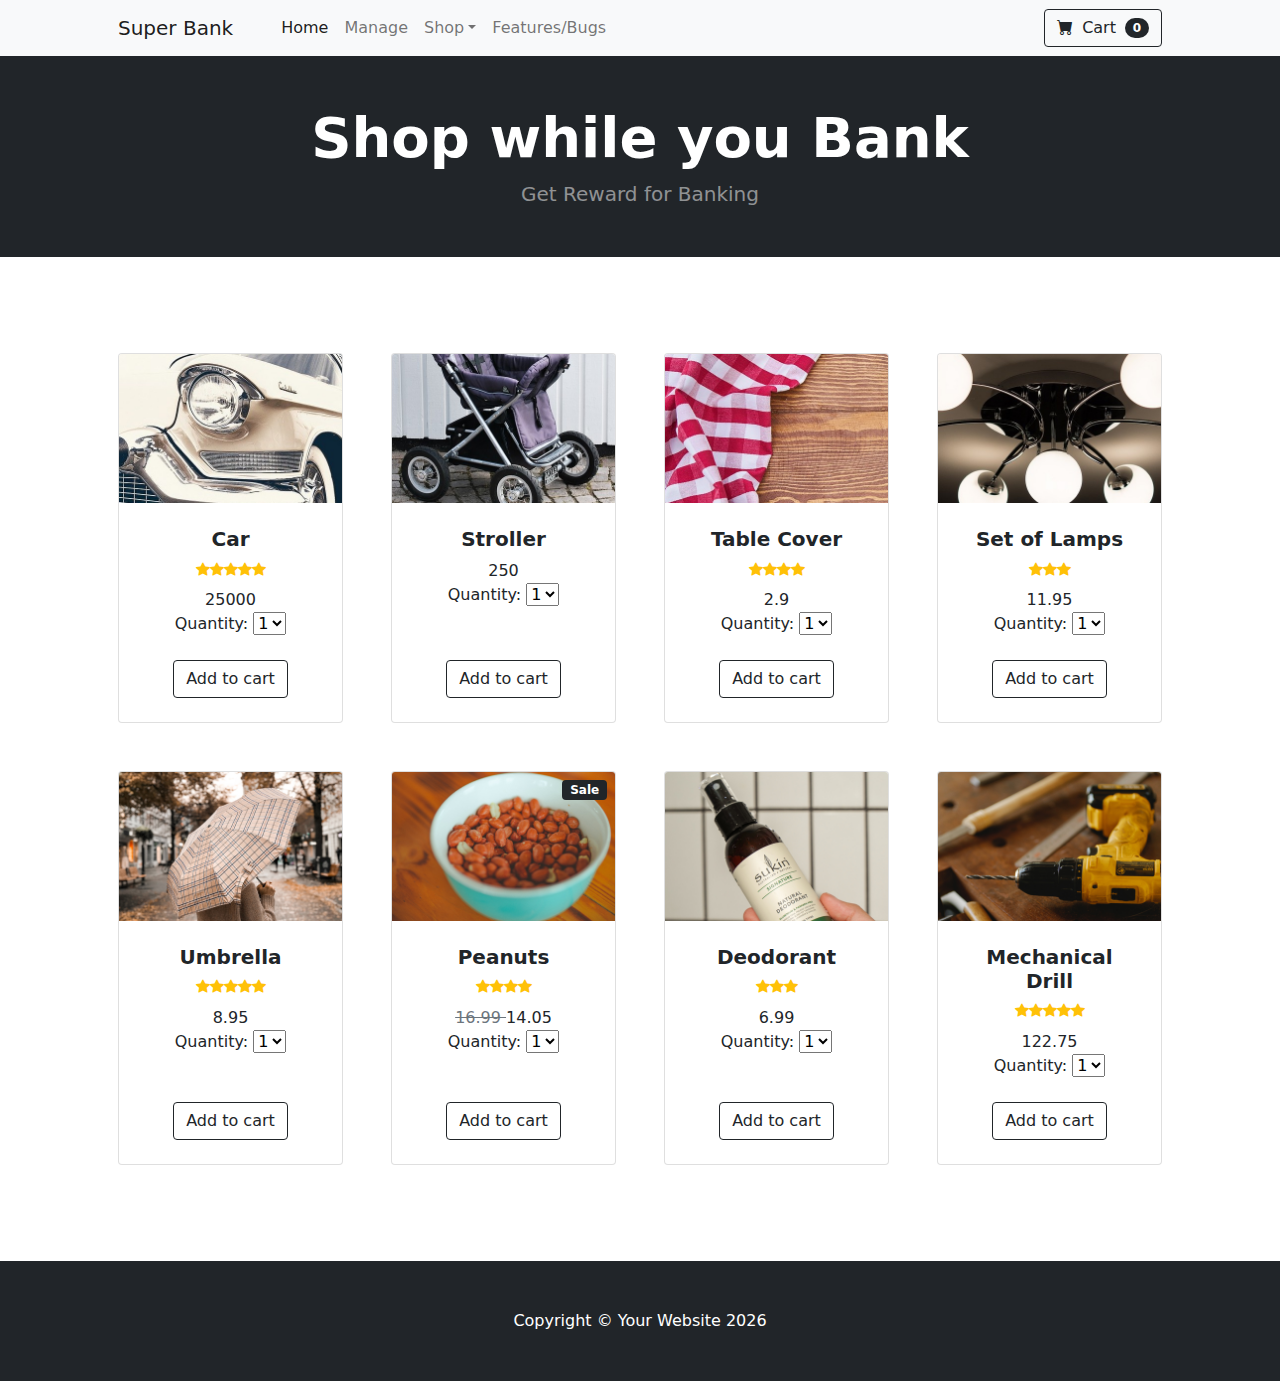
<file: index.html>
<!DOCTYPE html>
<html lang="en">
  <head>
    <meta charset="utf-8" />
    <meta
      name="viewport"
      content="width=device-width, initial-scale=1, shrink-to-fit=no"
    />
    <meta name="description" content="" />
    <meta name="author" content="" />
    <title>Super Bank</title>
    <!-- Favicon-->
    <link rel="icon" type="image/x-icon" href="assets/favicon.ico" />
    <!-- Bootstrap icons-->
    <link
      href="https://cdn.jsdelivr.net/npm/bootstrap-icons@1.5.0/font/bootstrap-icons.css"
      rel="stylesheet"
    />
    <!-- Core theme CSS (includes Bootstrap)-->
    <link href="css/styles.css" rel="stylesheet" />
  </head>
  <body>
    <!-- Navigation-->
    <nav class="navbar navbar-expand-lg navbar-light bg-light">
      <div class="container px-4 px-lg-5">
        <a class="navbar-brand" href="index.html">Super Bank</a>
        <button
          class="navbar-toggler"
          type="button"
          data-bs-toggle="collapse"
          data-bs-target="#navbarSupportedContent"
          aria-controls="navbarSupportedContent"
          aria-expanded="false"
          aria-label="Toggle navigation"
        >
          <span class="navbar-toggler-icon"></span>
        </button>
        <div class="collapse navbar-collapse" id="navbarSupportedContent">
          <ul class="navbar-nav me-auto mb-2 mb-lg-0 ms-lg-4">
            <li class="nav-item">
              <a class="nav-link active" aria-current="page" href="#!">Home</a>
            </li>
            <li class="nav-item">
              <a class="nav-link" href="manage.html">Manage</a>
            </li>
            <li class="nav-item dropdown">
              <a
                class="nav-link dropdown-toggle"
                id="navbarDropdown"
                href="#"
                role="button"
                data-bs-toggle="dropdown"
                aria-expanded="false"
                >Shop</a
              >
              <ul class="dropdown-menu" aria-labelledby="navbarDropdown">
                <li><a class="dropdown-item" href="#!">All Products</a></li>
                <li><hr class="dropdown-divider" /></li>
                <li>
                  <a class="dropdown-item" href="popular.html">Popular Items</a>
                </li>
                <li><a class="dropdown-item" href="#!">New Arrivals</a></li>
              </ul>
            </li>
            <li class="nav-item">
              <a class="nav-link" href="features-bugs.html">Features/Bugs</a>
            </li>
          </ul>
          <form id="cartform" class="d-flex">
            <div id="logged_member"></div>
            <button class="btn btn-outline-dark" type="submit">
              <i class="bi-cart-fill me-1"></i>
              Cart
              <span
                class="cart-counter badge bg-dark text-white ms-1 rounded-pill"
                >0</span
              >
            </button>
          </form>
        </div>
      </div>
    </nav>
    <!-- Header-->
    <header class="bg-dark py-5">
      <div class="container px-4 px-lg-5">
        <div class="text-center text-white">
          <h1 class="display-4 fw-bolder">Shop while you Bank</h1>
          <p class="lead fw-normal text-white-50 mb-0">
            Get Reward for Banking
          </p>
        </div>
      </div>
    </header>
    <!-- Section-->
    <section class="py-5">
      <div class="container px-4 px-lg-5 mt-5">
        <div
          id="content_holder"
          class="row gx-4 gx-lg-5 row-cols-2 row-cols-md-3 row-cols-xl-4 justify-content-center"
        ></div>
      </div>
    </section>
    <!-- Footer-->
    <footer class="py-5 bg-dark">
      <div class="container">
        <p class="m-0 text-center text-white">
          Copyright &copy; Your Website <span id="footeryear">2021</span>
        </p>
      </div>
    </footer>
    <!-- Bootstrap core JS-->
    <script src="https://cdn.jsdelivr.net/npm/bootstrap@5.0.1/dist/js/bootstrap.bundle.min.js"></script>
    <!-- Core theme JS-->
    <script src="js/scripts.js"></script>
  </body>
</html>
</file>
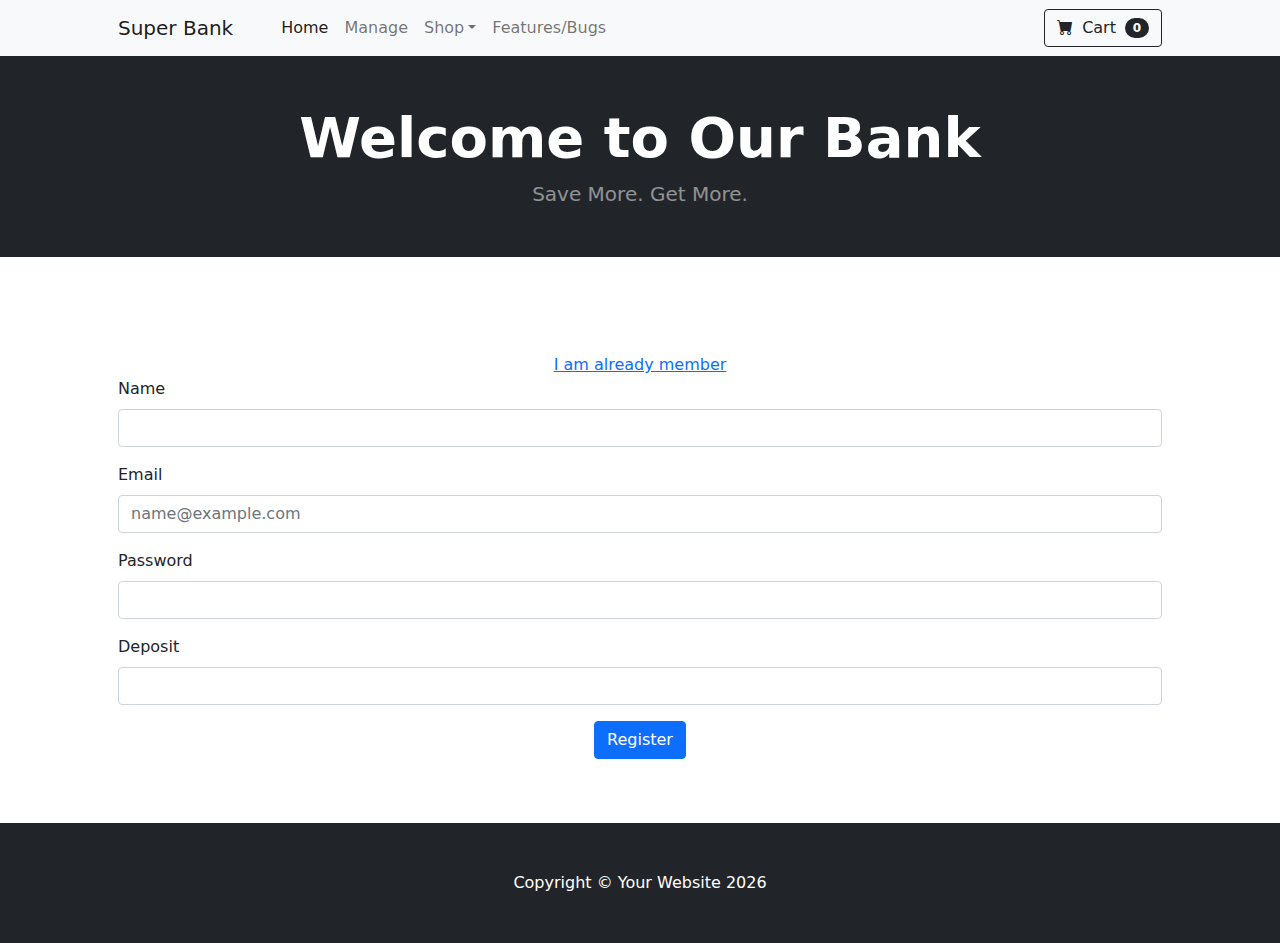
<file: cart.html>
<!DOCTYPE html>
<html lang="en">
  <head>
    <meta charset="utf-8" />
    <meta
      name="viewport"
      content="width=device-width, initial-scale=1, shrink-to-fit=no"
    />
    <meta name="description" content="" />
    <meta name="author" content="" />
    <title>Super Bank</title>
    <!-- Favicon-->
    <link rel="icon" type="image/x-icon" href="assets/favicon.ico" />
    <!-- Bootstrap icons-->
    <link
      href="https://cdn.jsdelivr.net/npm/bootstrap-icons@1.5.0/font/bootstrap-icons.css"
      rel="stylesheet"
    />
    <!-- Core theme CSS (includes Bootstrap)-->
    <link href="css/styles.css" rel="stylesheet" />
  </head>
  <body>
    <!-- Navigation-->
    <nav class="navbar navbar-expand-lg navbar-light bg-light">
      <div class="container px-4 px-lg-5">
        <a class="navbar-brand" href="index.html">Super Bank</a>
        <button
          class="navbar-toggler"
          type="button"
          data-bs-toggle="collapse"
          data-bs-target="#navbarSupportedContent"
          aria-controls="navbarSupportedContent"
          aria-expanded="false"
          aria-label="Toggle navigation"
        >
          <span class="navbar-toggler-icon"></span>
        </button>
        <div class="collapse navbar-collapse" id="navbarSupportedContent">
          <ul class="navbar-nav me-auto mb-2 mb-lg-0 ms-lg-4">
            <li class="nav-item">
              <a class="nav-link active" aria-current="page" href="index.html">Home</a>
            </li>
            <li class="nav-item"><a class="nav-link" href="manage.html">Manage</a></li>
                        <li class="nav-item dropdown">
                            <a class="nav-link dropdown-toggle" id="navbarDropdown" href="#" role="button" data-bs-toggle="dropdown" aria-expanded="false">Shop</a>
                            <ul class="dropdown-menu" aria-labelledby="navbarDropdown">
                                <li><a class="dropdown-item" href="#!">All Products</a></li>
                                <li><hr class="dropdown-divider" /></li>
                                <li><a class="dropdown-item" href="popular.html">Popular Items</a></li>
                                <li><a class="dropdown-item" href="#!">New Arrivals</a></li>
                            </ul>
                        </li>
                        <li class="nav-item"><a class="nav-link" href="features-bugs.html">Features/Bugs</a></li>
              </ul>
            </li>
          </ul>
          <form class="d-flex">
            <div id="logged_member"></div>
            <button class="btn btn-outline-dark" type="submit">
              <i class="bi-cart-fill me-1"></i>
              Cart
              <span class="cart-counter badge bg-dark text-white ms-1 rounded-pill">0</span>
            </button>
          </form>
        </div>
      </div>
    </nav>
    <!-- Header-->
    <header class="bg-dark py-5">
      <div class="container px-4 px-lg-5">
        <div class="text-center text-white">
          <h1 class="display-4 fw-bolder">Ready to Checkout</h1>
          <p class="lead fw-normal text-white-50 mb-0">
            Register today to get discount on your purchase.
          </p>
        </div>
      </div>
    </header>
    <!-- Section-->
    <section class="py-5">
      <div class="container px-4 px-lg-5 mt-5">
        <div
          id="content_holder"
          class="row gx-4 gx-lg-5 row-cols-2 row-cols-md-3 row-cols-xl-4 justify-content-center"
        >
          <table class="table table-striped">
            <thead>
              <tr>
                <th scope="col">Product</th>
                <th scope="col">Quantity</th>
                <th scope="col">Price</th>
                <th scope="col">Delete</th>
              </tr>
            </thead>
            <tbody></tbody>
          </table>
        </div>
        <div><span style="display:none;justify-content:center;" class="alert" id="balance_alert"></span></div>
        <div class="text-center">
          <button id="checkout" class="btn btn-success">Checkout</button>
        </div>
      </div>
    </section>
    <!-- Footer-->
    <footer class="py-5 bg-dark">
      <div class="container">
        <p class="m-0 text-center text-white">
          Copyright &copy; Your Website <span id="footeryear">2021</span>
        </p>
      </div>
    </footer>
    <!-- Bootstrap core JS-->
    <script src="https://cdn.jsdelivr.net/npm/bootstrap@5.0.1/dist/js/bootstrap.bundle.min.js"></script>
    <!-- Core theme JS-->
    <script src="js/cart.js"></script>
  </body>
</html>
</file>
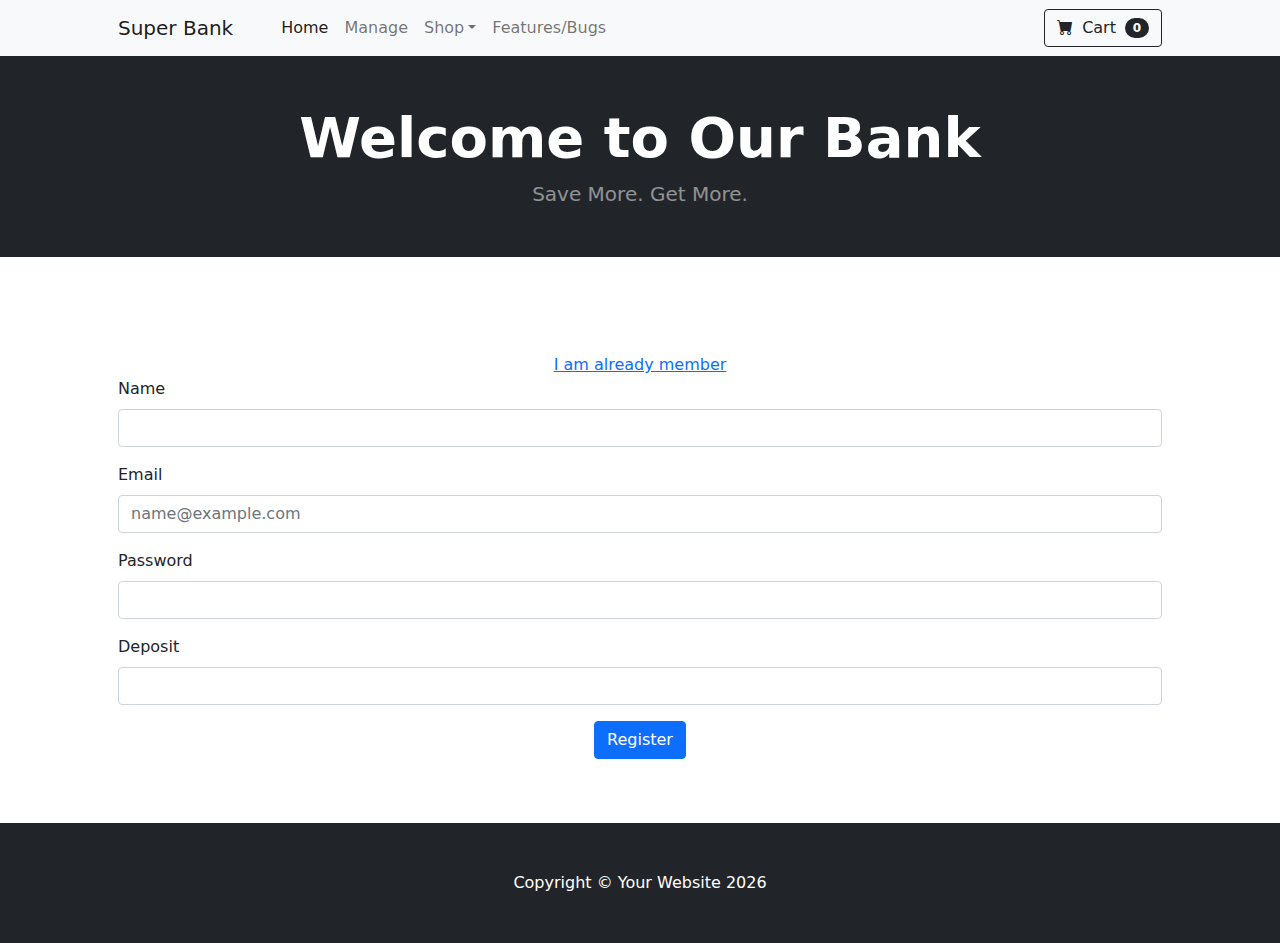
<file: customer.html>
<!DOCTYPE html>
<html lang="en">
  <head>
    <meta charset="utf-8" />
    <meta
      name="viewport"
      content="width=device-width, initial-scale=1, shrink-to-fit=no"
    />
    <meta name="description" content="" />
    <meta name="author" content="" />
    <title>Super Bank - member registeration</title>
    <!-- Favicon-->
    <link rel="icon" type="image/x-icon" href="assets/favicon.ico" />
    <!-- Bootstrap icons-->
    <link
      href="https://cdn.jsdelivr.net/npm/bootstrap-icons@1.5.0/font/bootstrap-icons.css"
      rel="stylesheet"
    />
    <!-- Core theme CSS (includes Bootstrap)-->
    <link href="css/styles.css" rel="stylesheet" />
  </head>
  <body>
    <!-- Navigation-->
    <nav class="navbar navbar-expand-lg navbar-light bg-light">
      <div class="container px-4 px-lg-5">
        <a class="navbar-brand" href="index.html">Super Bank</a>
        <button
          class="navbar-toggler"
          type="button"
          data-bs-toggle="collapse"
          data-bs-target="#navbarSupportedContent"
          aria-controls="navbarSupportedContent"
          aria-expanded="false"
          aria-label="Toggle navigation"
        >
          <span class="navbar-toggler-icon"></span>
        </button>
        <div class="collapse navbar-collapse" id="navbarSupportedContent">
          <ul class="navbar-nav me-auto mb-2 mb-lg-0 ms-lg-4">
            <li class="nav-item">
              <a class="nav-link active" aria-current="page" href="index.html">Home</a>
            </li>
            <li class="nav-item"><a class="nav-link" href="manage.html">Manage</a></li>
                        <li class="nav-item dropdown">
                            <a class="nav-link dropdown-toggle" id="navbarDropdown" href="#" role="button" data-bs-toggle="dropdown" aria-expanded="false">Shop</a>
                            <ul class="dropdown-menu" aria-labelledby="navbarDropdown">
                                <li><a class="dropdown-item" href="#!">All Products</a></li>
                                <li><hr class="dropdown-divider" /></li>
                                <li><a class="dropdown-item" href="popular.html">Popular Items</a></li>
                                <li><a class="dropdown-item" href="#!">New Arrivals</a></li>
                            </ul>
                        </li>
                        <li class="nav-item"><a class="nav-link" href="features-bugs.html">Features/Bugs</a></li>
              </ul>
            </li>
          </ul>
          <form id="cartform" class="d-flex">
            <div id="logged_member"></div>
            <button class="btn btn-outline-dark" type="submit">
              <i class="bi-cart-fill me-1"></i>
              Cart
              <span class="cart-counter badge bg-dark text-white ms-1 rounded-pill">0</span>
            </button>
          </form>
        </div>
      </div>
    </nav>
    <!-- Header-->
    <header class="bg-dark py-5">
      <div class="container px-4 px-lg-5">
        <div class="text-center text-white">
          <h1 class="display-4 fw-bolder">Welcome to Our Bank</h1>
          <p class="lead fw-normal text-white-50 mb-0">Save More. Get More.</p>
        </div>
      </div>
    </header>
    <!-- Section-->
    <section class="py-5">
      <div class="container px-4 px-lg-5 mt-5">
        <div id="message"></div>
        <div class="text-center">
          <a href="/login.html">I am already member</a>
        </div>
        <div id="member_holder" class="row gx-4 gx-lg-5">
          <div class="mb-3">
            <label for="name" class="form-label">Name</label>
            <input
              type="text"
              class="form-control"
              id="name"
              required
            />
          </div>
          <div class="mb-3">
            <label for="email" class="form-label">Email</label>
            <input type="email" class="form-control" id="email" placeholder="name@example.com" required/>
          </div>
          <div class="mb-3">
            <label for="password" class="form-label">Password</label>
            <input minlength="6" type="password" class="form-control" id="password" required/>
          </div>
          <div class="mb-3">
            <label for="deposit" class="form-label">Deposit</label>
            <input type="number" class="form-control" id="deposit" required/>
          </div>
          <div class="mb-3 text-center">
            <button type="button" class="btn btn-primary" id="save_member">
              Register
            </button>
          </div>
        </div>
      </div>
    </section>
    <!-- Footer-->
    <footer class="py-5 bg-dark">
      <div class="container">
        <p class="m-0 text-center text-white">
          Copyright &copy; Your Website <span id="footeryear">2021</span>
        </p>
      </div>
    </footer>
    <!-- Bootstrap core JS-->
    <script src="https://cdn.jsdelivr.net/npm/bootstrap@5.0.1/dist/js/bootstrap.bundle.min.js"></script>
    <!-- Core theme JS-->
    <script src="js/scripts.js"></script>
    <script>
      //verify if the all values are provided and not empty.
      let save_handler = () => {
        const name = document.getElementById('name');
        const email = document.getElementById('email');
        const password = document.getElementById('password');
        const deposit = document.getElementById('deposit');
        if(!name.checkValidity()){
          setMessage('Please enter valid name',false);
          return;
        }
        if(!(/\S+@\S+\.\S+/).test(email.value)){
          setMessage('Please enter valid email',false);
          return;
        }

        if(!password.checkValidity()){
          if(password.value.length < 6)
            setMessage('Minimum Password length is six',false);
          else
            setMessage('Password is required',false);
          return;
        }

        if(!deposit.checkValidity() && deposit.value <= 0){
          setMessage('Please enter valid deposit',false);
          return;
        }

        let member = {
          name: name.value,
          email: email.value,
          password: password.value,
          deposit: deposit.value,
        };
        let member_added = registerMember(member); //save it to the storage.
        if (member_added) {
          //successfully added to the storage
          setMessage('Successfully added member', true);
          //window.location.href = '/login.html';
        } else {
          setMessage('Please make sure date is inserted correctly', false);
        }
      };
      let member_added = document
        .getElementById('save_member')
        .addEventListener('click', save_handler);

        //Get current year and display it on the footer
        document.getElementById('footeryear').innerHTML = new Date().getFullYear();
    </script>
  </body>
</html>
</file>
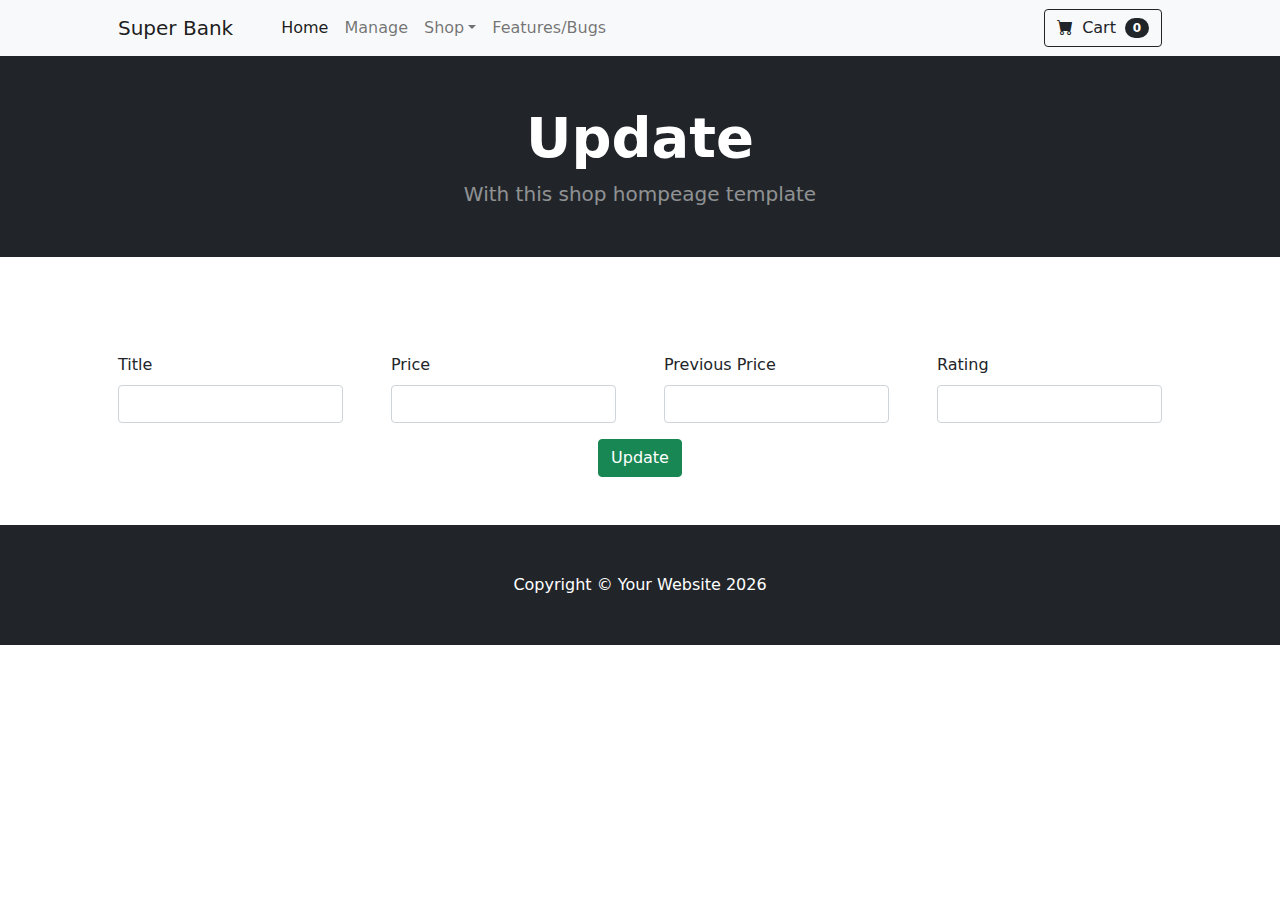
<file: edit-product.html>
<!DOCTYPE html>
<html lang="en">
  <head>
    <meta charset="utf-8" />
    <meta
      name="viewport"
      content="width=device-width, initial-scale=1, shrink-to-fit=no"
    />
    <meta name="description" content="" />
    <meta name="author" content="" />
    <title>Super Bank</title>
    <!-- Favicon-->
    <link rel="icon" type="image/x-icon" href="assets/favicon.ico" />
    <!-- Bootstrap icons-->
    <link
      href="https://cdn.jsdelivr.net/npm/bootstrap-icons@1.5.0/font/bootstrap-icons.css"
      rel="stylesheet"
    />
    <!-- Core theme CSS (includes Bootstrap)-->
    <link href="css/styles.css" rel="stylesheet" />
  </head>
  <body>
    <!-- Navigation-->
    <nav class="navbar navbar-expand-lg navbar-light bg-light">
      <div class="container px-4 px-lg-5">
        <a class="navbar-brand" href="index.html">Super Bank</a>
        <button
          class="navbar-toggler"
          type="button"
          data-bs-toggle="collapse"
          data-bs-target="#navbarSupportedContent"
          aria-controls="navbarSupportedContent"
          aria-expanded="false"
          aria-label="Toggle navigation"
        >
          <span class="navbar-toggler-icon"></span>
        </button>
        <div class="collapse navbar-collapse" id="navbarSupportedContent">
          <ul class="navbar-nav me-auto mb-2 mb-lg-0 ms-lg-4">
            <li class="nav-item">
              <a class="nav-link active" aria-current="page" href="index.html">Home</a>
            </li>
            <li class="nav-item"><a class="nav-link" href="manage.html">Manage</a></li>
                        <li class="nav-item dropdown">
                            <a class="nav-link dropdown-toggle" id="navbarDropdown" href="#" role="button" data-bs-toggle="dropdown" aria-expanded="false">Shop</a>
                            <ul class="dropdown-menu" aria-labelledby="navbarDropdown">
                                <li><a class="dropdown-item" href="#!">All Products</a></li>
                                <li><hr class="dropdown-divider" /></li>
                                <li><a class="dropdown-item" href="popular.html">Popular Items</a></li>
                                <li><a class="dropdown-item" href="#!">New Arrivals</a></li>
                            </ul>
                        </li>
                        <li class="nav-item"><a class="nav-link" href="features-bugs.html">Features/Bugs</a></li>
              </ul>
            </li>
          </ul>
          <form id="cartform" class="d-flex">
            <div id="logged_member"></div>
            <button class="btn btn-outline-dark" type="submit">
              <i class="bi-cart-fill me-1"></i>
              Cart
              <span class="cart-counter badge bg-dark text-white ms-1 rounded-pill">0</span>
            </button>
          </form>
        </div>
      </div>
    </nav>
    <!-- Header-->
    <header class="bg-dark py-5">
      <div class="container px-4 px-lg-5">
        <div class="text-center text-white">
          <h1 class="display-4 fw-bolder">Update <span id="productName"></span></h1>
          <p class="lead fw-normal text-white-50 mb-0">
            With this shop hompeage template
          </p>
        </div>
      </div>
    </header>
    <!-- Section-->
    <section class="py-5">
      <div class="container px-4 px-lg-5 mt-5">
        <div
          id="content_holder"
          class="row gx-4 gx-lg-5 row-cols-2 row-cols-md-3 row-cols-xl-4 justify-content-center"
        >
          <div class="mb-3">
            <label for="title" class="form-label">Title</label>
            <input id="title" type="text" class="form-control" placeholder="" />
          </div>
          <div class="mb-3">
            <label for="price" class="form-label">Price</label>
            <input id="price" type="text" class="form-control" placeholder="" />
          </div>
          <div class="mb-3">
            <label for="previous_price" class="form-label"
              >Previous Price</label
            >
            <input
              id="previous_price"
              type="text"
              class="form-control"
              placeholder=""
            />
          </div>
          <div class="mb-3">
            <label for="rating" class="form-label">Rating</label>
            <input
              id="rating"
              type="text"
              class="form-control"
              placeholder=""
            />
          </div>
        </div>
        <div class="text-center">
          <button class="btn-update btn btn-success" type="button">
            Update
          </button>
        </div>
      </div>
    </section>
    <!-- Footer-->
    <footer class="py-5 bg-dark">
      <div class="container">
        <p class="m-0 text-center text-white">
          Copyright &copy; Your Website <span id="footeryear">2021</span>
        </p>
      </div>
    </footer>
    <!-- Bootstrap core JS-->
    <script src="https://cdn.jsdelivr.net/npm/bootstrap@5.0.1/dist/js/bootstrap.bundle.min.js"></script>
    <!-- Core theme JS-->
    <script>
      const getProductIdForUpdate = () => {
        const queryString = window.location.search;
        const urlParams = new URLSearchParams(queryString);
        return urlParams.get('id');
      };
      const populateProduct = id => {
        //search the product first
        let all_products = JSON.parse(localStorage.getItem('products'));
        let product = all_products.find(prod => prod.id == id);
        if (product) {
          //product found
          console.log('foudn and here', product);
          document.getElementById('title').value = product.productTitle;
          document.getElementById('price').value = product.productPrice;
          document.getElementById('previous_price').value =
            product.previousPrice
              ? product.previousPrice
              : product.productPrice;
          document.getElementById('rating').value = product.rating
            ? product.rating
            : 'Not Rated Yet';

            //Update title 
            document.getElementById('productName').innerHTML = product.productTitle;
        }
        console.log(product);
      };
      populateProduct(getProductIdForUpdate());

      document.getElementById('cartform').addEventListener('submit', function(e) {
            e.preventDefault();
            window.location.href = '/cart.html';
    });
    //load cart counter 
    const cart_size = localStorage.getItem('cart_size');
      if(cart_size){
        document.querySelector('.cart-counter').innerHTML = cart_size;
      }
      //Get current year and display it on the footer
      document.getElementById('footeryear').innerHTML = new Date().getFullYear();

      //display logged member name
    (() => {
      const logged_member = JSON.parse(localStorage.getItem('logged_member'));
      const welcomeMember = document.getElementById('logged_member');
      if (logged_member && welcomeMember) {
        welcomeMember.innerHTML = `<i class="bi bi-person"></i> ${logged_member.name}`;
      }
    })();
    </script>
  </body>
</html>
</file>
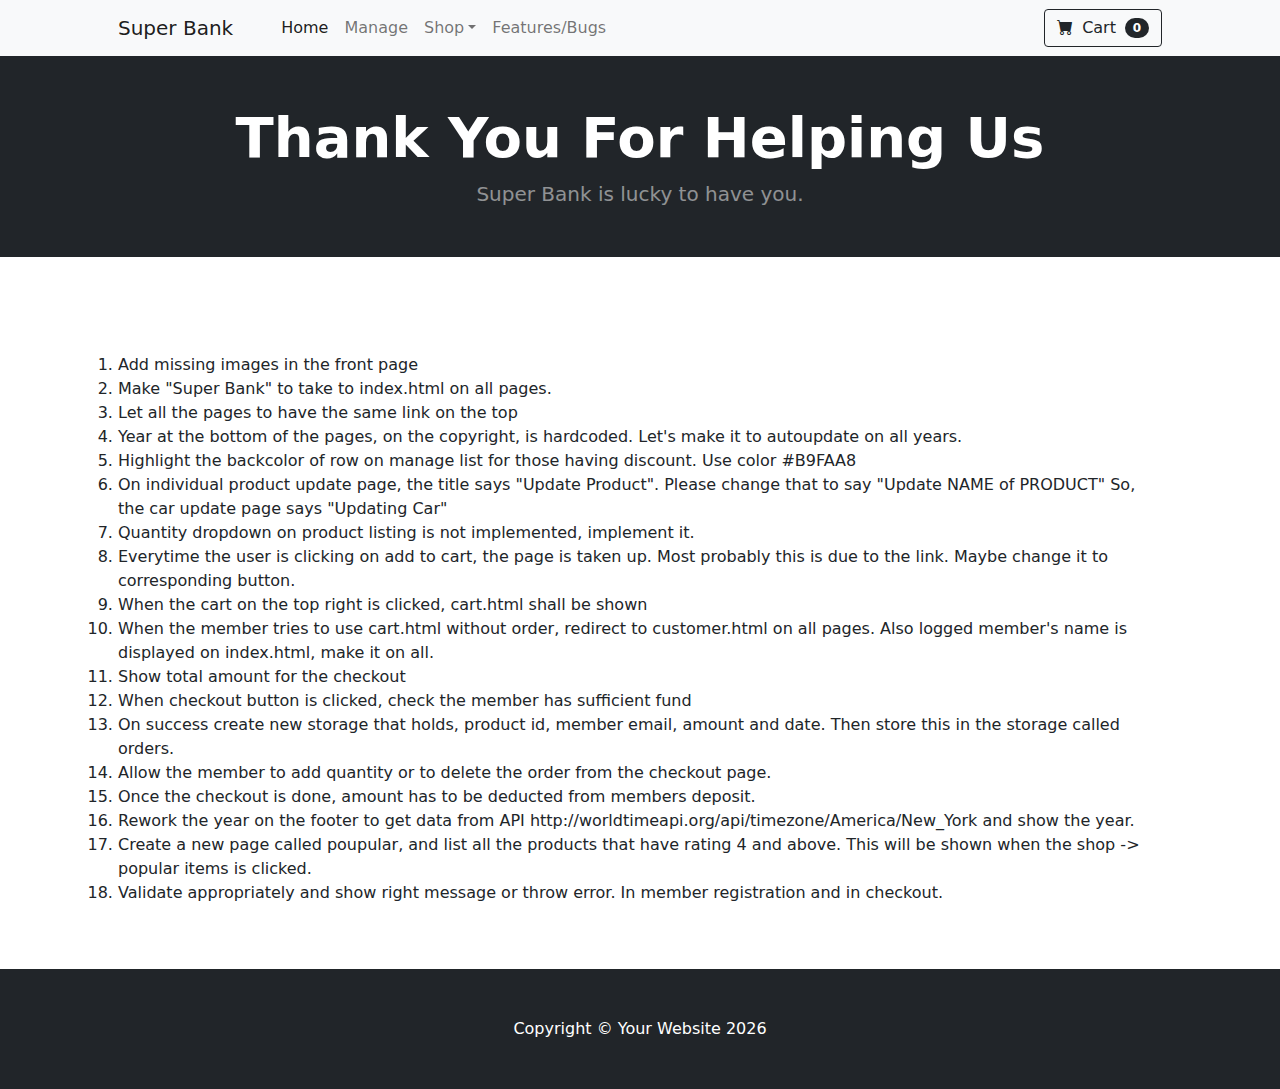
<file: features-bugs.html>
<!DOCTYPE html>
<html lang="en">
  <head>
    <meta charset="utf-8" />
    <meta
      name="viewport"
      content="width=device-width, initial-scale=1, shrink-to-fit=no"
    />
    <meta name="description" content="" />
    <meta name="author" content="" />
    <title>Super Bank</title>
    <!-- Favicon-->
    <link rel="icon" type="image/x-icon" href="assets/favicon.ico" />
    <!-- Bootstrap icons-->
    <link
      href="https://cdn.jsdelivr.net/npm/bootstrap-icons@1.5.0/font/bootstrap-icons.css"
      rel="stylesheet"
    />
    <!-- Core theme CSS (includes Bootstrap)-->
    <link href="css/styles.css" rel="stylesheet" />
  </head>
  <body>
    <!-- Navigation-->
    <nav class="navbar navbar-expand-lg navbar-light bg-light">
      <div class="container px-4 px-lg-5">
        <a class="navbar-brand" href="index.html">Super Bank</a>
        <button
          class="navbar-toggler"
          type="button"
          data-bs-toggle="collapse"
          data-bs-target="#navbarSupportedContent"
          aria-controls="navbarSupportedContent"
          aria-expanded="false"
          aria-label="Toggle navigation"
        >
          <span class="navbar-toggler-icon"></span>
        </button>
        <div class="collapse navbar-collapse" id="navbarSupportedContent">
          <ul class="navbar-nav me-auto mb-2 mb-lg-0 ms-lg-4">
            <li class="nav-item">
              <a class="nav-link active" aria-current="page" href="index.html"
                >Home</a
              >
            </li>
            <li class="nav-item">
              <a class="nav-link" href="manage.html">Manage</a>
            </li>
            <li class="nav-item dropdown">
              <a
                class="nav-link dropdown-toggle"
                id="navbarDropdown"
                href="#"
                role="button"
                data-bs-toggle="dropdown"
                aria-expanded="false"
                >Shop</a
              >
              <ul class="dropdown-menu" aria-labelledby="navbarDropdown">
                <li><a class="dropdown-item" href="#!">All Products</a></li>
                <li><hr class="dropdown-divider" /></li>
                <li>
                  <a class="dropdown-item" href="popular.html">Popular Items</a>
                </li>
                <li><a class="dropdown-item" href="#!">New Arrivals</a></li>
              </ul>
            </li>
            <li class="nav-item">
              <a class="nav-link" href="features-bugs.html">Features/Bugs</a>
            </li>
          </ul>
          <form id="cartform" class="d-flex">
            <div id="logged_member"></div>
            <button class="btn btn-outline-dark" type="submit">
              <i class="bi-cart-fill me-1"></i>
              Cart
              <span
                class="cart-counter badge bg-dark text-white ms-1 rounded-pill"
                >0</span
              >
            </button>
          </form>
        </div>
      </div>
    </nav>
    <!-- Header-->
    <header class="bg-dark py-5">
      <div class="container px-4 px-lg-5">
        <div class="text-center text-white">
          <h1 class="display-4 fw-bolder">Thank You For Helping Us</h1>
          <p class="lead fw-normal text-white-50 mb-0">
            Super Bank is lucky to have you.
          </p>
        </div>
      </div>
    </header>
    <!-- Section-->
    <section class="py-5">
      <div class="container px-4 px-lg-5 mt-5">
        <div id="content_holder" class="row gx-4 justify-content-center">
          <ol>
            <li>Add missing images in the front page</li>
            <li>Make "Super Bank" to take to index.html on all pages.</li>
            <li>Let all the pages to have the same link on the top</li>
            <li>
              Year at the bottom of the pages, on the copyright, is hardcoded.
              Let's make it to autoupdate on all years.
            </li>
            <li>
              Highlight the backcolor of row on manage list for those having
              discount. Use color #B9FAA8
            </li>
            <li>
              On individual product update page, the title says "Update
              Product". Please change that to say "Update NAME of PRODUCT" So,
              the car update page says "Updating Car"
            </li>
            <li>
              Quantity dropdown on product listing is not implemented, implement
              it.
            </li>
            <li>
              Everytime the user is clicking on add to cart, the page is taken
              up. Most probably this is due to the link. Maybe change it to
              corresponding button.
            </li>
            <li>
              When the cart on the top right is clicked, cart.html shall be
              shown
            </li>
            <li>
              When the member tries to use cart.html without order, redirect to
              customer.html on all pages. Also logged member's name is displayed
              on index.html, make it on all.
            </li>
            <li>Show total amount for the checkout</li>
            <li>
              When checkout button is clicked, check the member has sufficient
              fund
            </li>
            <li>
              On success create new storage that holds, product id, member
              email, amount and date. Then store this in the storage called
              orders.
            </li>
            <li>
              Allow the member to add quantity or to delete the order from the
              checkout page.
            </li>
            <li>
              Once the checkout is done, amount has to be deducted from members
              deposit.
            </li>
            <li>
              Rework the year on the footer to get data from API
              http://worldtimeapi.org/api/timezone/America/New_York and show the
              year.
            </li>
            <li>
              Create a new page called poupular, and list all the products that
              have rating 4 and above. This will be shown when the shop ->
              popular items is clicked.
            </li>
            <li>
              Validate appropriately and show right message or throw error. In
              member registration and in checkout.
            </li>
          </ol>
        </div>
      </div>
    </section>
    <!-- Footer-->
    <footer class="py-5 bg-dark">
      <div class="container">
        <p class="m-0 text-center text-white">
          Copyright &copy; Your Website <span id="footeryear">2021</span>
        </p>
      </div>
    </footer>
    <!-- Bootstrap core JS-->
    <script src="https://cdn.jsdelivr.net/npm/bootstrap@5.0.1/dist/js/bootstrap.bundle.min.js"></script>
    <!-- Core theme JS-->
    <script>
      document
        .getElementById('cartform')
        .addEventListener('submit', function (e) {
          e.preventDefault();
          window.location.href = '/cart.html';
        });
      //load cart counter
      const cart_size = localStorage.getItem('cart_size');
      if (cart_size) {
        document.querySelector('.cart-counter').innerHTML = cart_size;
      }
      //Get current year and display it on the footer
      document.getElementById('footeryear').innerHTML =
        new Date().getFullYear();

      //display logged member name
      (() => {
        const logged_member = JSON.parse(localStorage.getItem('logged_member'));
        const welcomeMember = document.getElementById('logged_member');
        if (logged_member && welcomeMember) {
          welcomeMember.innerHTML = `<i class="bi bi-person"></i> ${logged_member.name}`;
        }
      })();
    </script>
  </body>
</html>
</file>
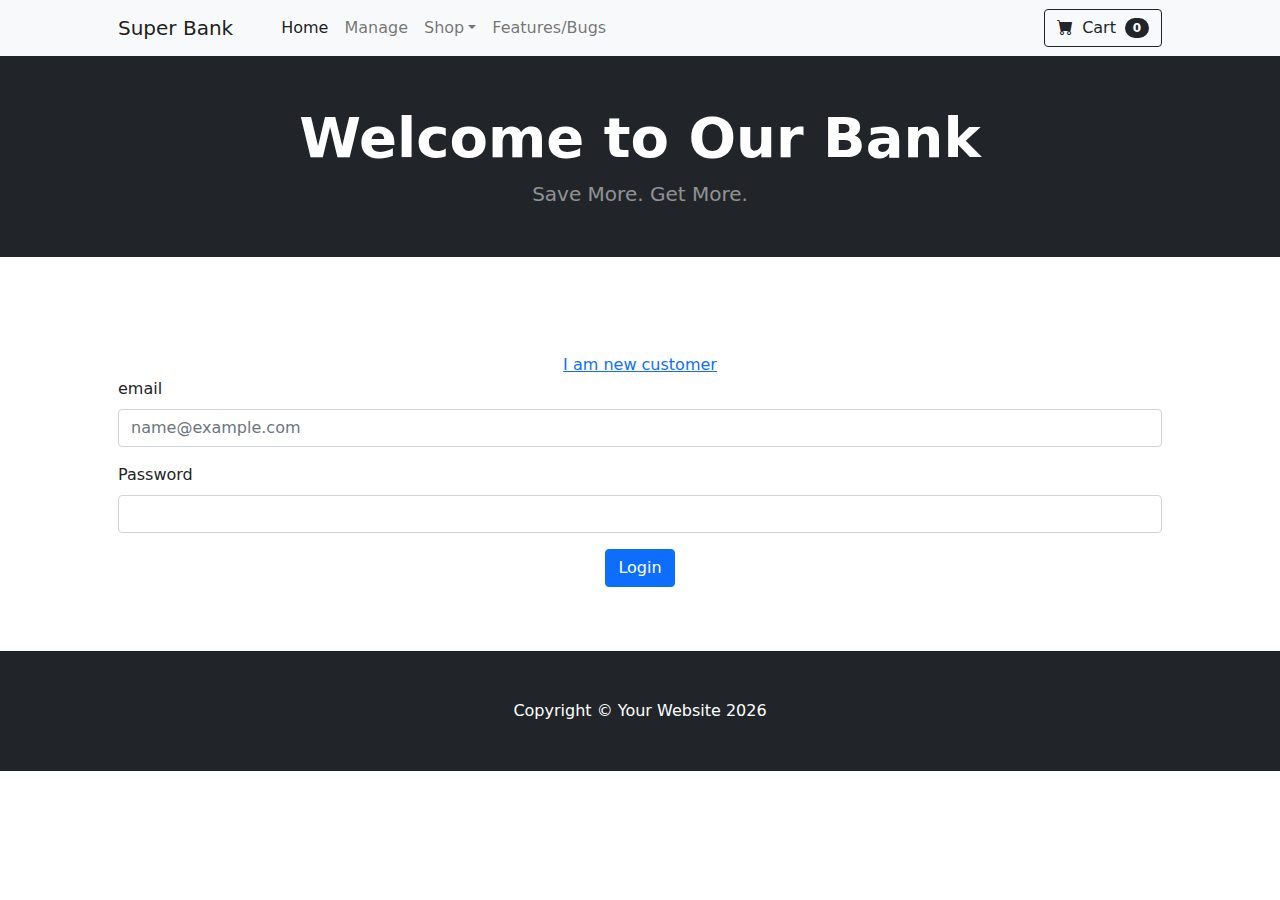
<file: login.html>
<!DOCTYPE html>
<html lang="en">
  <head>
    <meta charset="utf-8" />
    <meta
      name="viewport"
      content="width=device-width, initial-scale=1, shrink-to-fit=no"
    />
    <meta name="description" content="" />
    <meta name="author" content="" />
    <title>Super Bank - member registeration</title>
    <!-- Favicon-->
    <link rel="icon" type="image/x-icon" href="assets/favicon.ico" />
    <!-- Bootstrap icons-->
    <link
      href="https://cdn.jsdelivr.net/npm/bootstrap-icons@1.5.0/font/bootstrap-icons.css"
      rel="stylesheet"
    />
    <!-- Core theme CSS (includes Bootstrap)-->
    <link href="css/styles.css" rel="stylesheet" />
  </head>
  <body>
    <!-- Navigation-->
    <nav class="navbar navbar-expand-lg navbar-light bg-light">
      <div class="container px-4 px-lg-5">
        <a class="navbar-brand" href="index.html">Super Bank</a>
        <button
          class="navbar-toggler"
          type="button"
          data-bs-toggle="collapse"
          data-bs-target="#navbarSupportedContent"
          aria-controls="navbarSupportedContent"
          aria-expanded="false"
          aria-label="Toggle navigation"
        >
          <span class="navbar-toggler-icon"></span>
        </button>
        <div class="collapse navbar-collapse" id="navbarSupportedContent">
          <ul class="navbar-nav me-auto mb-2 mb-lg-0 ms-lg-4">
            <li class="nav-item">
              <a class="nav-link active" aria-current="page" href="index.html">Home</a>
            </li>
            <li class="nav-item"><a class="nav-link" href="manage.html">Manage</a></li>
                        <li class="nav-item dropdown">
                            <a class="nav-link dropdown-toggle" id="navbarDropdown" href="#" role="button" data-bs-toggle="dropdown" aria-expanded="false">Shop</a>
                            <ul class="dropdown-menu" aria-labelledby="navbarDropdown">
                                <li><a class="dropdown-item" href="#!">All Products</a></li>
                                <li><hr class="dropdown-divider" /></li>
                                <li><a class="dropdown-item" href="popular.html">Popular Items</a></li>
                                <li><a class="dropdown-item" href="#!">New Arrivals</a></li>
                            </ul>
                        </li>
                        <li class="nav-item"><a class="nav-link" href="features-bugs.html">Features/Bugs</a></li>
              </ul>
            </li>
          </ul>
          <form id="cartform" class="d-flex">
            <div id="logged_member"></div>
            <button class="btn btn-outline-dark" type="submit">
              <i class="bi-cart-fill me-1"></i>
              Cart
              <span class="cart-counter badge bg-dark text-white ms-1 rounded-pill">0</span>
            </button>
          </form>
        </div>
      </div>
    </nav>
    <!-- Header-->
    <header class="bg-dark py-5">
      <div class="container px-4 px-lg-5">
        <div class="text-center text-white">
          <h1 class="display-4 fw-bolder">Welcome to Our Bank</h1>
          <p class="lead fw-normal text-white-50 mb-0">Save More. Get More.</p>
        </div>
      </div>
    </header>
    <!-- Section-->
    <section class="py-5">
      <div class="container px-4 px-lg-5 mt-5">
        <div id="message"></div>
        <div class="text-center">
          <a href="/customer.html">I am new customer</a>
        </div>
        <div id="member_holder" class="row gx-4 gx-lg-5">
          <div class="mb-3">
            <label for="email" class="form-label">email</label>
            <input
              type="text"
              class="form-control"
              id="email"
              placeholder="name@example.com"
            />
          </div>
          <div class="mb-3">
            <label for="password" class="form-label">Password</label>
            <input type="password" class="form-control" id="password" />
          </div>
          <div class="mb-3 text-center">
            <button type="button" class="btn btn-primary" id="login">
              Login
            </button>
          </div>
        </div>
      </div>
    </section>
    <!-- Footer-->
    <footer class="py-5 bg-dark">
      <div class="container">
        <p class="m-0 text-center text-white">
          Copyright &copy; Your Website <span id="footeryear">2021</span>
        </p>
      </div>
    </footer>
    <!-- Bootstrap core JS-->
    <script src="https://cdn.jsdelivr.net/npm/bootstrap@5.0.1/dist/js/bootstrap.bundle.min.js"></script>
    <!-- Core theme JS-->
    <script src="js/scripts.js"></script>
    <script>
      //verify if the all values are provided and not empty.
      let login_handler = () => {
        let member = {
          email: document.getElementById('email').value,
          password: document.getElementById('password').value,
        };
        let logged = authenticateMember(member); //check if the member is found in storage
        console.log('logged', logged);
        if (logged) {
          //member found
          localStorage.setItem('logged_member', JSON.stringify(logged));
          window.location.replace('/index.html'); //redirect
        } else {
          setMessage('Email/password incorrect', false);
        }
      };
      let login = document
        .getElementById('login')
        .addEventListener('click', login_handler);

        document.getElementById('cartform').addEventListener('submit', function (e) {
          e.preventDefault();
          window.location.href = '/cart.html';
        });

        //Get current year and display it on the footer
        document.getElementById('footeryear').innerHTML = new Date().getFullYear();
    </script>
  </body>
</html>
</file>
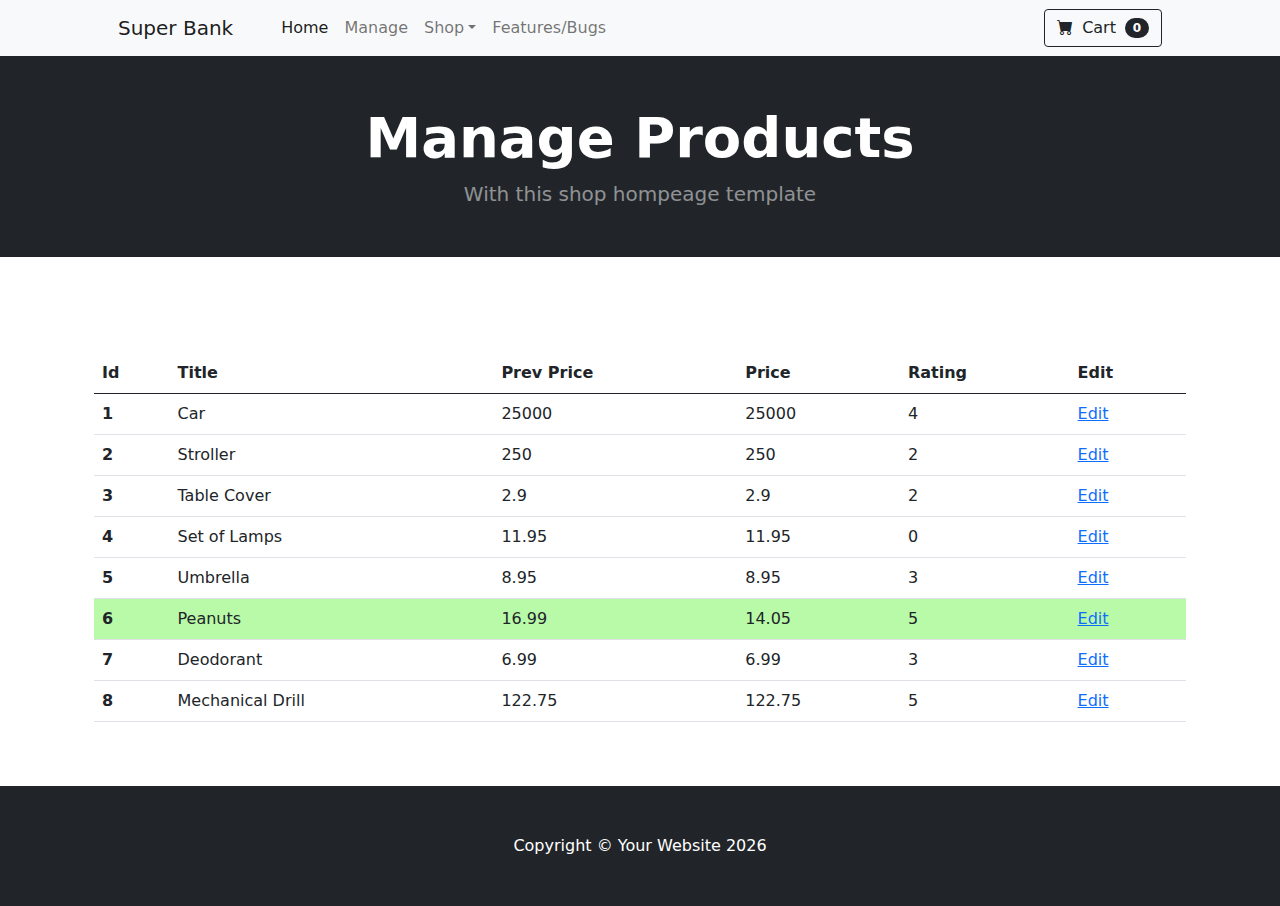
<file: manage.html>
<!DOCTYPE html>
<html lang="en">
  <head>
    <meta charset="utf-8" />
    <meta
      name="viewport"
      content="width=device-width, initial-scale=1, shrink-to-fit=no"
    />
    <meta name="description" content="" />
    <meta name="author" content="" />
    <title>Super Bank</title>
    <!-- Favicon-->
    <link rel="icon" type="image/x-icon" href="assets/favicon.ico" />
    <!-- Bootstrap icons-->
    <link
      href="https://cdn.jsdelivr.net/npm/bootstrap-icons@1.5.0/font/bootstrap-icons.css"
      rel="stylesheet"
    />
    <!-- Core theme CSS (includes Bootstrap)-->
    <link href="css/styles.css" rel="stylesheet" />
  </head>
  <body>
    <!-- Navigation-->
    <nav class="navbar navbar-expand-lg navbar-light bg-light">
      <div class="container px-4 px-lg-5">
        <a class="navbar-brand" href="index.html">Super Bank</a>
        <button
          class="navbar-toggler"
          type="button"
          data-bs-toggle="collapse"
          data-bs-target="#navbarSupportedContent"
          aria-controls="navbarSupportedContent"
          aria-expanded="false"
          aria-label="Toggle navigation"
        >
          <span class="navbar-toggler-icon"></span>
        </button>
        <div class="collapse navbar-collapse" id="navbarSupportedContent">
          <ul class="navbar-nav me-auto mb-2 mb-lg-0 ms-lg-4">
            <li class="nav-item">
              <a class="nav-link active" aria-current="page" href="index.html"
                >Home</a
              >
            </li>
            <li class="nav-item"><a class="nav-link" href="manage.html">Manage</a></li>
                        <li class="nav-item dropdown">
                            <a class="nav-link dropdown-toggle" id="navbarDropdown" href="#" role="button" data-bs-toggle="dropdown" aria-expanded="false">Shop</a>
                            <ul class="dropdown-menu" aria-labelledby="navbarDropdown">
                                <li><a class="dropdown-item" href="#!">All Products</a></li>
                                <li><hr class="dropdown-divider" /></li>
                                <li><a class="dropdown-item" href="#!">Popular Items</a></li>
                                <li><a class="dropdown-item" href="#!">New Arrivals</a></li>
                            </ul>
                        </li>
                        <li class="nav-item"><a class="nav-link" href="features-bugs.html">Features/Bugs</a></li>
              </ul>
            </li>
          </ul>
          <form id="cartform" class="d-flex">
            <div id="logged_member"></div>
            <button class="btn btn-outline-dark" type="submit">
              <i class="bi-cart-fill me-1"></i>
              Cart
              <span class="cart-counter badge bg-dark text-white ms-1 rounded-pill">0</span>
            </button>
          </form>
        </div>
      </div>
    </nav>
    <!-- Header-->
    <header class="bg-dark py-5">
      <div class="container px-4 px-lg-5">
        <div class="text-center text-white">
          <h1 class="display-4 fw-bolder">Manage Products</h1>
          <p class="lead fw-normal text-white-50 mb-0">
            With this shop hompeage template
          </p>
        </div>
      </div>
    </header>
    <!-- Section-->
    <section class="py-5">
      <div class="container px-4 px-lg-5 mt-5">
        <div
          id="content_holder"
          class="row gx-4 gx-lg-5 row-cols-2 row-cols-md-3 row-cols-xl-4 justify-content-center"
        ></div>
      </div>
    </section>
    <!-- Footer-->
    <footer class="py-5 bg-dark">
      <div class="container">
        <p class="m-0 text-center text-white">
          Copyright &copy; Your Website <span id="footeryear">2021</span>
        </p>
      </div>
    </footer>
    <!-- Bootstrap core JS-->
    <script src="https://cdn.jsdelivr.net/npm/bootstrap@5.0.1/dist/js/bootstrap.bundle.min.js"></script>
    <!-- Core theme JS-->
    <script src="js/manage.js"></script>
   
  </body>
</html>
</file>
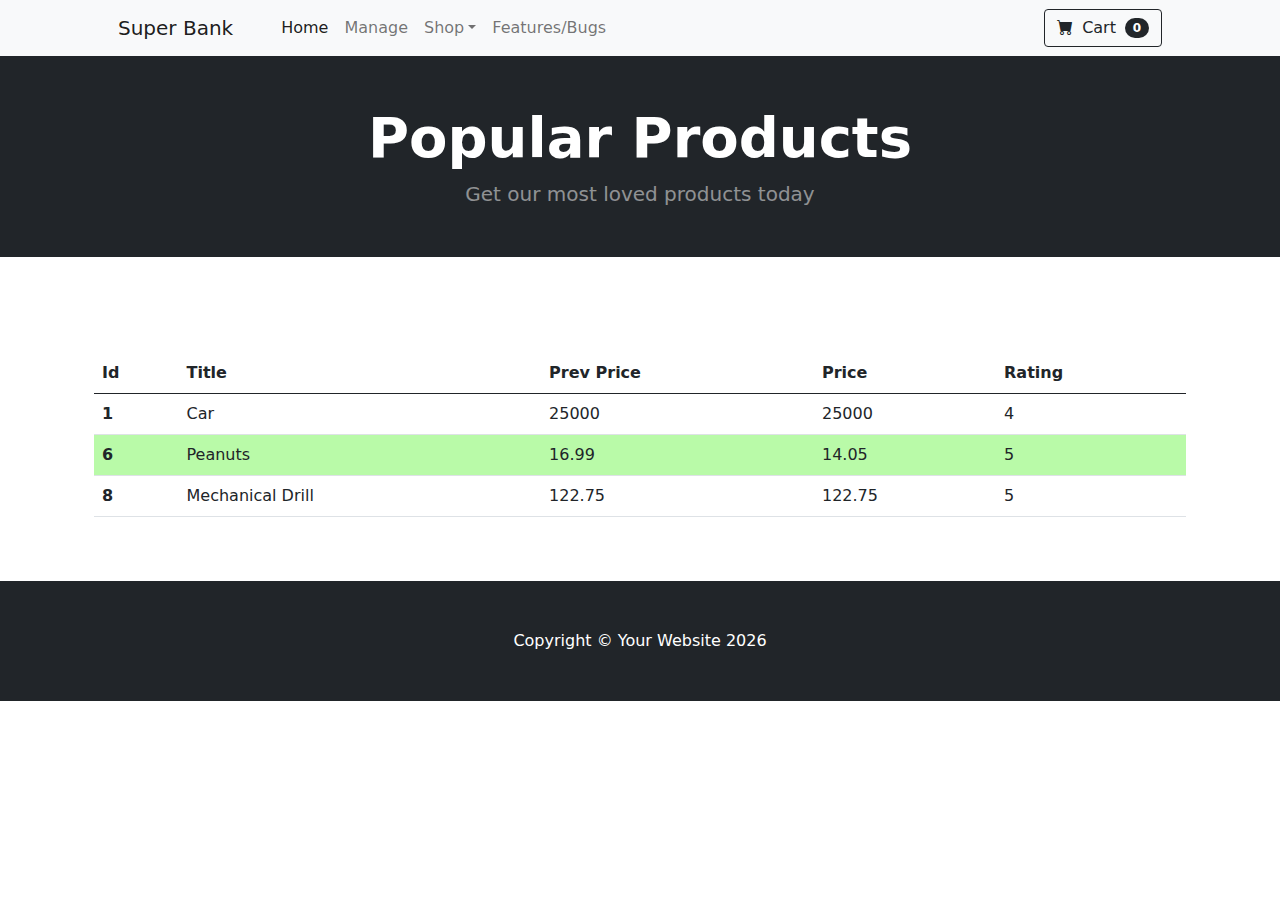
<file: popular.html>
<!DOCTYPE html>
<html lang="en">
  <head>
    <meta charset="utf-8" />
    <meta
      name="viewport"
      content="width=device-width, initial-scale=1, shrink-to-fit=no"
    />
    <meta name="description" content="" />
    <meta name="author" content="" />
    <title>Super Bank</title>
    <!-- Favicon-->
    <link rel="icon" type="image/x-icon" href="assets/favicon.ico" />
    <!-- Bootstrap icons-->
    <link
      href="https://cdn.jsdelivr.net/npm/bootstrap-icons@1.5.0/font/bootstrap-icons.css"
      rel="stylesheet"
    />
    <!-- Core theme CSS (includes Bootstrap)-->
    <link href="css/styles.css" rel="stylesheet" />
  </head>
  <body>
    <!-- Navigation-->
    <nav class="navbar navbar-expand-lg navbar-light bg-light">
      <div class="container px-4 px-lg-5">
        <a class="navbar-brand" href="index.html">Super Bank</a>
        <button
          class="navbar-toggler"
          type="button"
          data-bs-toggle="collapse"
          data-bs-target="#navbarSupportedContent"
          aria-controls="navbarSupportedContent"
          aria-expanded="false"
          aria-label="Toggle navigation"
        >
          <span class="navbar-toggler-icon"></span>
        </button>
        <div class="collapse navbar-collapse" id="navbarSupportedContent">
          <ul class="navbar-nav me-auto mb-2 mb-lg-0 ms-lg-4">
            <li class="nav-item">
              <a class="nav-link active" aria-current="page" href="index.html"
                >Home</a
              >
            </li>
            <li class="nav-item"><a class="nav-link" href="manage.html">Manage</a></li>
                        <li class="nav-item dropdown">
                            <a class="nav-link dropdown-toggle" id="navbarDropdown" href="#" role="button" data-bs-toggle="dropdown" aria-expanded="false">Shop</a>
                            <ul class="dropdown-menu" aria-labelledby="navbarDropdown">
                                <li><a class="dropdown-item" href="manage.html">All Products</a></li>
                                <li><hr class="dropdown-divider" /></li>
                                <li><a class="dropdown-item" href="popular.html">Popular Items</a></li>
                                <li><a class="dropdown-item" href="#!">New Arrivals</a></li>
                            </ul>
                        </li>
                        <li class="nav-item"><a class="nav-link" href="features-bugs.html">Features/Bugs</a></li>
              </ul>
            </li>
          </ul>
          <form id="cartform" class="d-flex">
            <div id="logged_member"></div>
            <button class="btn btn-outline-dark" type="submit">
              <i class="bi-cart-fill me-1"></i>
              Cart
              <span class="cart-counter badge bg-dark text-white ms-1 rounded-pill">0</span>
            </button>
          </form>
        </div>
      </div>
    </nav>
    <!-- Header-->
    <header class="bg-dark py-5">
      <div class="container px-4 px-lg-5">
        <div class="text-center text-white">
          <h1 class="display-4 fw-bolder">Popular Products</h1>
          <p class="lead fw-normal text-white-50 mb-0">
            Get our most loved products today
          </p>
        </div>
      </div>
    </header>
    <!-- Section-->
    <section class="py-5">
      <div class="container px-4 px-lg-5 mt-5">
        <div
          id="content_holder"
          class="row gx-4 gx-lg-5 row-cols-2 row-cols-md-3 row-cols-xl-4 justify-content-center"
        ></div>
      </div>
    </section>
    <!-- Footer-->
    <footer class="py-5 bg-dark">
      <div class="container">
        <p class="m-0 text-center text-white">
          Copyright &copy; Your Website <span id="footeryear">2021</span>
        </p>
      </div>
    </footer>
    <!-- Bootstrap core JS-->
    <script src="https://cdn.jsdelivr.net/npm/bootstrap@5.0.1/dist/js/bootstrap.bundle.min.js"></script>
    <!-- Core theme JS-->
    <script>
      try{
        let stored_products = JSON.parse(localStorage.getItem('products'));
        stored_products= stored_products.filter(product => product.rating >= 4);
        
        (() => {
            let html_format = stored_products.map(item => {
            return `<tr class=${item.previousPrice > item.productPrice ?        `"discount"` : ''}>
                <th scope="row">${item.id}</th>
                <td>${item.productTitle}</td>
                <td>${item.previousPrice ? item.previousPrice : item.productPrice}</td>
                <td>${item.productPrice}</td>
                <td>${item.rating}</td>
            </tr>`;
            });
            document.getElementById('content_holder').innerHTML =
                `<table class="table">
                    <thead>
                    <tr>
                        <th scope="col">Id</th>
                        <th scope="col">Title</th>
                        <th scope="col">Prev Price</th>
                        <th scope="col">Price</th>
                        <th scope="col">Rating</th>
                    </tr>
                    </thead>
                    <tbody>` + html_format.reduce((acc, format) => acc + format); 
                `</table>`;
        })();

        //Get current year and display it on the footer
        document.getElementById('footeryear').innerHTML = new Date().getFullYear();

        document.getElementById('cartform').addEventListener('submit', function (e) {
            e.preventDefault();
            window.location.href = '/cart.html';
        });

        //load cart counter
        const cart_size = localStorage.getItem('cart_size');
        if (cart_size) {
            document.querySelector('.cart-counter').innerHTML = cart_size;
        }

        //display logged member name
        (() => {
            const logged_member = JSON.parse(localStorage.getItem('logged_member'));
            const welcomeMember = document.getElementById('logged_member');
            if (logged_member && welcomeMember) {
                welcomeMember.innerHTML = `<i class="bi bi-person"></i> ${logged_member.name}`;
            }
        })();
    }
    catch{error => {console.error('Error',error)}}
    </script>
   
  </body>
</html>
</file>
